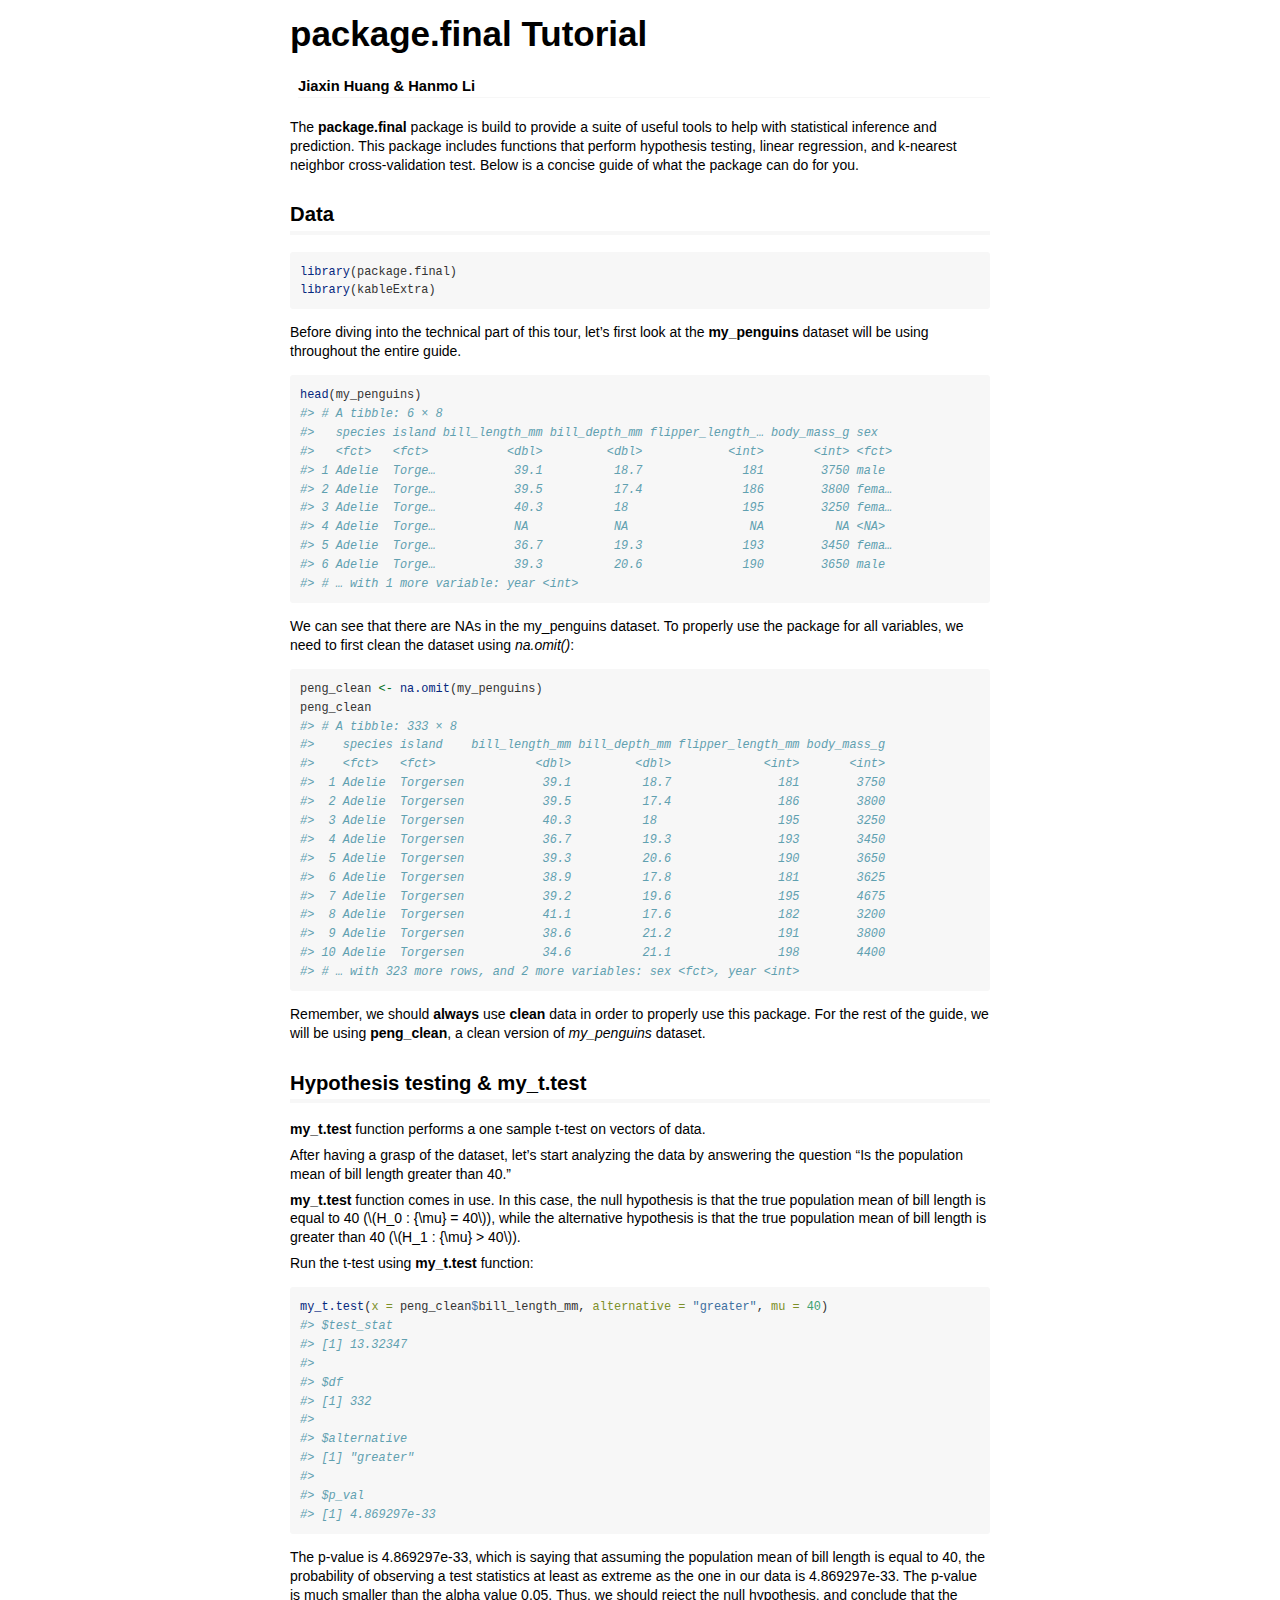
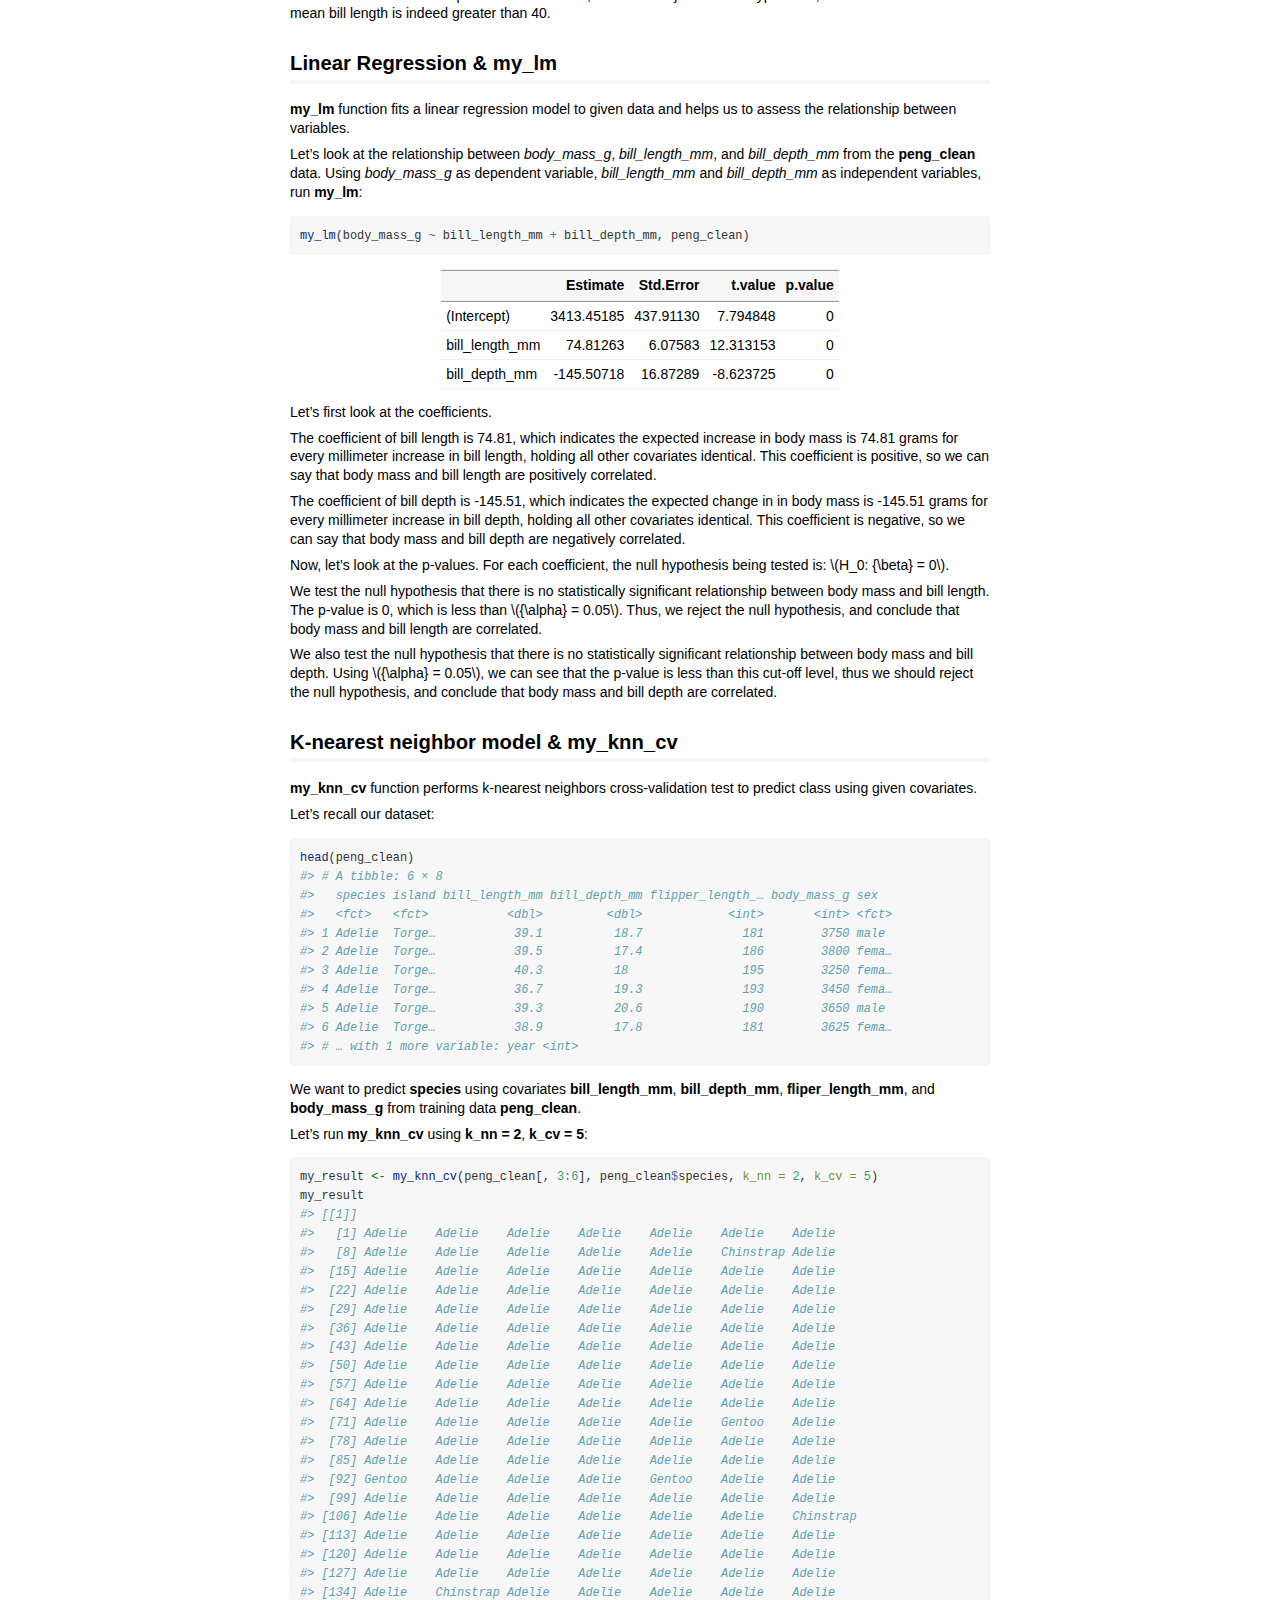
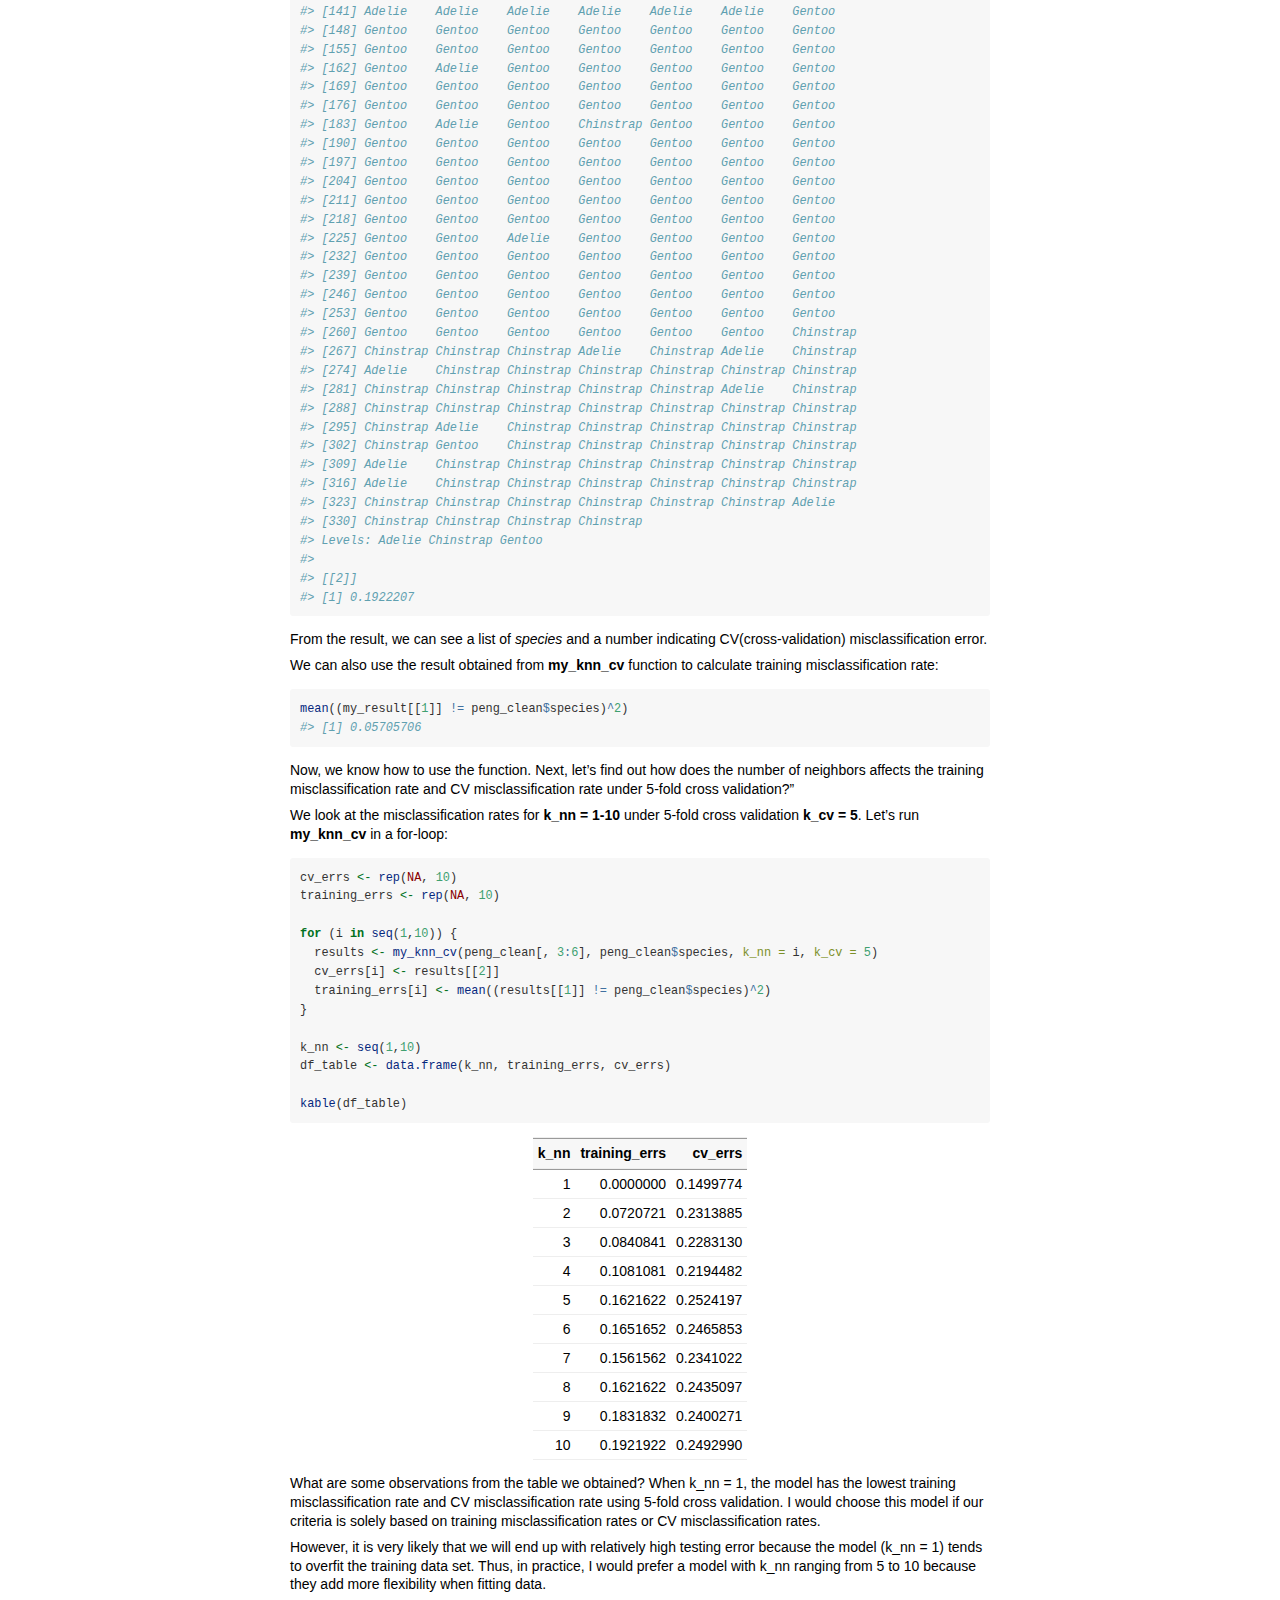
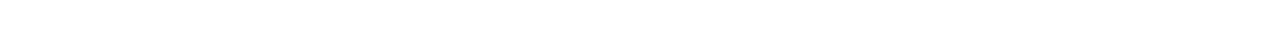
<file: vignettes/tutorial.html>
<!DOCTYPE html>

<html>

<head>

<meta charset="utf-8" />
<meta name="generator" content="pandoc" />
<meta http-equiv="X-UA-Compatible" content="IE=EDGE" />

<meta name="viewport" content="width=device-width, initial-scale=1" />

<meta name="author" content="Jiaxin Huang &amp; Hanmo Li" />


<title>package.final Tutorial</title>

<script src="[data-uri]"></script>
<script src="[data-uri]"></script>
<link href="data:text/css,%0A%2Elightable%2Dminimal%20%7B%0Aborder%2Dcollapse%3A%20separate%3B%0Aborder%2Dspacing%3A%2016px%201px%3B%0Awidth%3A%20100%25%3B%0Amargin%2Dbottom%3A%2010px%3B%0A%7D%0A%2Elightable%2Dminimal%20td%20%7B%0Amargin%2Dleft%3A%205px%3B%0Amargin%2Dright%3A%205px%3B%0A%7D%0A%2Elightable%2Dminimal%20th%20%7B%0Amargin%2Dleft%3A%205px%3B%0Amargin%2Dright%3A%205px%3B%0A%7D%0A%2Elightable%2Dminimal%20thead%20tr%3Alast%2Dchild%20th%20%7B%0Aborder%2Dbottom%3A%202px%20solid%20%2300000050%3B%0Aempty%2Dcells%3A%20hide%3B%0A%7D%0A%2Elightable%2Dminimal%20tbody%20tr%3Afirst%2Dchild%20td%20%7B%0Apadding%2Dtop%3A%200%2E5em%3B%0A%7D%0A%2Elightable%2Dminimal%2Elightable%2Dhover%20tbody%20tr%3Ahover%20%7B%0Abackground%2Dcolor%3A%20%23f5f5f5%3B%0A%7D%0A%2Elightable%2Dminimal%2Elightable%2Dstriped%20tbody%20tr%3Anth%2Dchild%28even%29%20%7B%0Abackground%2Dcolor%3A%20%23f5f5f5%3B%0A%7D%0A%2Elightable%2Dclassic%20%7B%0Aborder%2Dtop%3A%200%2E16em%20solid%20%23111111%3B%0Aborder%2Dbottom%3A%200%2E16em%20solid%20%23111111%3B%0Awidth%3A%20100%25%3B%0Amargin%2Dbottom%3A%2010px%3B%0Amargin%3A%2010px%205px%3B%0A%7D%0A%2Elightable%2Dclassic%20tfoot%20tr%20td%20%7B%0Aborder%3A%200%3B%0A%7D%0A%2Elightable%2Dclassic%20tfoot%20tr%3Afirst%2Dchild%20td%20%7B%0Aborder%2Dtop%3A%200%2E14em%20solid%20%23111111%3B%0A%7D%0A%2Elightable%2Dclassic%20caption%20%7B%0Acolor%3A%20%23222222%3B%0A%7D%0A%2Elightable%2Dclassic%20td%20%7B%0Apadding%2Dleft%3A%205px%3B%0Apadding%2Dright%3A%205px%3B%0Acolor%3A%20%23222222%3B%0A%7D%0A%2Elightable%2Dclassic%20th%20%7B%0Apadding%2Dleft%3A%205px%3B%0Apadding%2Dright%3A%205px%3B%0Afont%2Dweight%3A%20normal%3B%0Acolor%3A%20%23222222%3B%0A%7D%0A%2Elightable%2Dclassic%20thead%20tr%3Alast%2Dchild%20th%20%7B%0Aborder%2Dbottom%3A%200%2E10em%20solid%20%23111111%3B%0A%7D%0A%2Elightable%2Dclassic%2Elightable%2Dhover%20tbody%20tr%3Ahover%20%7B%0Abackground%2Dcolor%3A%20%23F9EEC1%3B%0A%7D%0A%2Elightable%2Dclassic%2Elightable%2Dstriped%20tbody%20tr%3Anth%2Dchild%28even%29%20%7B%0Abackground%2Dcolor%3A%20%23f5f5f5%3B%0A%7D%0A%2Elightable%2Dclassic%2D2%20%7B%0Aborder%2Dtop%3A%203px%20double%20%23111111%3B%0Aborder%2Dbottom%3A%203px%20double%20%23111111%3B%0Awidth%3A%20100%25%3B%0Amargin%2Dbottom%3A%2010px%3B%0A%7D%0A%2Elightable%2Dclassic%2D2%20tfoot%20tr%20td%20%7B%0Aborder%3A%200%3B%0A%7D%0A%2Elightable%2Dclassic%2D2%20tfoot%20tr%3Afirst%2Dchild%20td%20%7B%0Aborder%2Dtop%3A%203px%20double%20%23111111%3B%0A%7D%0A%2Elightable%2Dclassic%2D2%20caption%20%7B%0Acolor%3A%20%23222222%3B%0A%7D%0A%2Elightable%2Dclassic%2D2%20td%20%7B%0Apadding%2Dleft%3A%205px%3B%0Apadding%2Dright%3A%205px%3B%0Acolor%3A%20%23222222%3B%0A%7D%0A%2Elightable%2Dclassic%2D2%20th%20%7B%0Apadding%2Dleft%3A%205px%3B%0Apadding%2Dright%3A%205px%3B%0Afont%2Dweight%3A%20normal%3B%0Acolor%3A%20%23222222%3B%0A%7D%0A%2Elightable%2Dclassic%2D2%20tbody%20tr%3Alast%2Dchild%20td%20%7B%0Aborder%2Dbottom%3A%203px%20double%20%23111111%3B%0A%7D%0A%2Elightable%2Dclassic%2D2%20thead%20tr%3Alast%2Dchild%20th%20%7B%0Aborder%2Dbottom%3A%201px%20solid%20%23111111%3B%0A%7D%0A%2Elightable%2Dclassic%2D2%2Elightable%2Dhover%20tbody%20tr%3Ahover%20%7B%0Abackground%2Dcolor%3A%20%23F9EEC1%3B%0A%7D%0A%2Elightable%2Dclassic%2D2%2Elightable%2Dstriped%20tbody%20tr%3Anth%2Dchild%28even%29%20%7B%0Abackground%2Dcolor%3A%20%23f5f5f5%3B%0A%7D%0A%2Elightable%2Dmaterial%20%7B%0Amin%2Dwidth%3A%20100%25%3B%0Awhite%2Dspace%3A%20nowrap%3B%0Atable%2Dlayout%3A%20fixed%3B%0Afont%2Dfamily%3A%20Roboto%2C%20sans%2Dserif%3B%0Aborder%3A%201px%20solid%20%23EEE%3B%0Aborder%2Dcollapse%3A%20collapse%3B%0Amargin%2Dbottom%3A%2010px%3B%0A%7D%0A%2Elightable%2Dmaterial%20tfoot%20tr%20td%20%7B%0Aborder%3A%200%3B%0A%7D%0A%2Elightable%2Dmaterial%20tfoot%20tr%3Afirst%2Dchild%20td%20%7B%0Aborder%2Dtop%3A%201px%20solid%20%23EEE%3B%0A%7D%0A%2Elightable%2Dmaterial%20th%20%7B%0Aheight%3A%2056px%3B%0Apadding%2Dleft%3A%2016px%3B%0Apadding%2Dright%3A%2016px%3B%0A%7D%0A%2Elightable%2Dmaterial%20td%20%7B%0Aheight%3A%2052px%3B%0Apadding%2Dleft%3A%2016px%3B%0Apadding%2Dright%3A%2016px%3B%0Aborder%2Dtop%3A%201px%20solid%20%23eeeeee%3B%0A%7D%0A%2Elightable%2Dmaterial%2Elightable%2Dhover%20tbody%20tr%3Ahover%20%7B%0Abackground%2Dcolor%3A%20%23f5f5f5%3B%0A%7D%0A%2Elightable%2Dmaterial%2Elightable%2Dstriped%20tbody%20tr%3Anth%2Dchild%28even%29%20%7B%0Abackground%2Dcolor%3A%20%23f5f5f5%3B%0A%7D%0A%2Elightable%2Dmaterial%2Elightable%2Dstriped%20tbody%20td%20%7B%0Aborder%3A%200%3B%0A%7D%0A%2Elightable%2Dmaterial%2Elightable%2Dstriped%20thead%20tr%3Alast%2Dchild%20th%20%7B%0Aborder%2Dbottom%3A%201px%20solid%20%23ddd%3B%0A%7D%0A%2Elightable%2Dmaterial%2Ddark%20%7B%0Amin%2Dwidth%3A%20100%25%3B%0Awhite%2Dspace%3A%20nowrap%3B%0Atable%2Dlayout%3A%20fixed%3B%0Afont%2Dfamily%3A%20Roboto%2C%20sans%2Dserif%3B%0Aborder%3A%201px%20solid%20%23FFFFFF12%3B%0Aborder%2Dcollapse%3A%20collapse%3B%0Amargin%2Dbottom%3A%2010px%3B%0Abackground%2Dcolor%3A%20%23363640%3B%0A%7D%0A%2Elightable%2Dmaterial%2Ddark%20tfoot%20tr%20td%20%7B%0Aborder%3A%200%3B%0A%7D%0A%2Elightable%2Dmaterial%2Ddark%20tfoot%20tr%3Afirst%2Dchild%20td%20%7B%0Aborder%2Dtop%3A%201px%20solid%20%23FFFFFF12%3B%0A%7D%0A%2Elightable%2Dmaterial%2Ddark%20th%20%7B%0Aheight%3A%2056px%3B%0Apadding%2Dleft%3A%2016px%3B%0Apadding%2Dright%3A%2016px%3B%0Acolor%3A%20%23FFFFFF60%3B%0A%7D%0A%2Elightable%2Dmaterial%2Ddark%20td%20%7B%0Aheight%3A%2052px%3B%0Apadding%2Dleft%3A%2016px%3B%0Apadding%2Dright%3A%2016px%3B%0Acolor%3A%20%23FFFFFF%3B%0Aborder%2Dtop%3A%201px%20solid%20%23FFFFFF12%3B%0A%7D%0A%2Elightable%2Dmaterial%2Ddark%2Elightable%2Dhover%20tbody%20tr%3Ahover%20%7B%0Abackground%2Dcolor%3A%20%23FFFFFF12%3B%0A%7D%0A%2Elightable%2Dmaterial%2Ddark%2Elightable%2Dstriped%20tbody%20tr%3Anth%2Dchild%28even%29%20%7B%0Abackground%2Dcolor%3A%20%23FFFFFF12%3B%0A%7D%0A%2Elightable%2Dmaterial%2Ddark%2Elightable%2Dstriped%20tbody%20td%20%7B%0Aborder%3A%200%3B%0A%7D%0A%2Elightable%2Dmaterial%2Ddark%2Elightable%2Dstriped%20thead%20tr%3Alast%2Dchild%20th%20%7B%0Aborder%2Dbottom%3A%201px%20solid%20%23FFFFFF12%3B%0A%7D%0A%2Elightable%2Dpaper%20%7B%0Awidth%3A%20100%25%3B%0Amargin%2Dbottom%3A%2010px%3B%0Acolor%3A%20%23444%3B%0A%7D%0A%2Elightable%2Dpaper%20tfoot%20tr%20td%20%7B%0Aborder%3A%200%3B%0A%7D%0A%2Elightable%2Dpaper%20tfoot%20tr%3Afirst%2Dchild%20td%20%7B%0Aborder%2Dtop%3A%201px%20solid%20%2300000020%3B%0A%7D%0A%2Elightable%2Dpaper%20thead%20tr%3Alast%2Dchild%20th%20%7B%0Acolor%3A%20%23666%3B%0Avertical%2Dalign%3A%20bottom%3B%0Aborder%2Dbottom%3A%201px%20solid%20%2300000020%3B%0Aline%2Dheight%3A%201%2E15em%3B%0Apadding%3A%2010px%205px%3B%0A%7D%0A%2Elightable%2Dpaper%20td%20%7B%0Avertical%2Dalign%3A%20middle%3B%0Aborder%2Dbottom%3A%201px%20solid%20%2300000010%3B%0Aline%2Dheight%3A%201%2E15em%3B%0Apadding%3A%207px%205px%3B%0A%7D%0A%2Elightable%2Dpaper%2Elightable%2Dhover%20tbody%20tr%3Ahover%20%7B%0Abackground%2Dcolor%3A%20%23F9EEC1%3B%0A%7D%0A%2Elightable%2Dpaper%2Elightable%2Dstriped%20tbody%20tr%3Anth%2Dchild%28even%29%20%7B%0Abackground%2Dcolor%3A%20%2300000008%3B%0A%7D%0A%2Elightable%2Dpaper%2Elightable%2Dstriped%20tbody%20td%20%7B%0Aborder%3A%200%3B%0A%7D%0A" rel="stylesheet" />

<style type="text/css">
  code{white-space: pre-wrap;}
  span.smallcaps{font-variant: small-caps;}
  span.underline{text-decoration: underline;}
  div.column{display: inline-block; vertical-align: top; width: 50%;}
  div.hanging-indent{margin-left: 1.5em; text-indent: -1.5em;}
  ul.task-list{list-style: none;}
    </style>



<style type="text/css">
  code {
    white-space: pre;
  }
  .sourceCode {
    overflow: visible;
  }
</style>
<style type="text/css" data-origin="pandoc">
pre > code.sourceCode { white-space: pre; position: relative; }
pre > code.sourceCode > span { display: inline-block; line-height: 1.25; }
pre > code.sourceCode > span:empty { height: 1.2em; }
.sourceCode { overflow: visible; }
code.sourceCode > span { color: inherit; text-decoration: inherit; }
div.sourceCode { margin: 1em 0; }
pre.sourceCode { margin: 0; }
@media screen {
div.sourceCode { overflow: auto; }
}
@media print {
pre > code.sourceCode { white-space: pre-wrap; }
pre > code.sourceCode > span { text-indent: -5em; padding-left: 5em; }
}
pre.numberSource code
  { counter-reset: source-line 0; }
pre.numberSource code > span
  { position: relative; left: -4em; counter-increment: source-line; }
pre.numberSource code > span > a:first-child::before
  { content: counter(source-line);
    position: relative; left: -1em; text-align: right; vertical-align: baseline;
    border: none; display: inline-block;
    -webkit-touch-callout: none; -webkit-user-select: none;
    -khtml-user-select: none; -moz-user-select: none;
    -ms-user-select: none; user-select: none;
    padding: 0 4px; width: 4em;
    color: #aaaaaa;
  }
pre.numberSource { margin-left: 3em; border-left: 1px solid #aaaaaa;  padding-left: 4px; }
div.sourceCode
  {   }
@media screen {
pre > code.sourceCode > span > a:first-child::before { text-decoration: underline; }
}
code span.al { color: #ff0000; font-weight: bold; } /* Alert */
code span.an { color: #60a0b0; font-weight: bold; font-style: italic; } /* Annotation */
code span.at { color: #7d9029; } /* Attribute */
code span.bn { color: #40a070; } /* BaseN */
code span.bu { } /* BuiltIn */
code span.cf { color: #007020; font-weight: bold; } /* ControlFlow */
code span.ch { color: #4070a0; } /* Char */
code span.cn { color: #880000; } /* Constant */
code span.co { color: #60a0b0; font-style: italic; } /* Comment */
code span.cv { color: #60a0b0; font-weight: bold; font-style: italic; } /* CommentVar */
code span.do { color: #ba2121; font-style: italic; } /* Documentation */
code span.dt { color: #902000; } /* DataType */
code span.dv { color: #40a070; } /* DecVal */
code span.er { color: #ff0000; font-weight: bold; } /* Error */
code span.ex { } /* Extension */
code span.fl { color: #40a070; } /* Float */
code span.fu { color: #06287e; } /* Function */
code span.im { } /* Import */
code span.in { color: #60a0b0; font-weight: bold; font-style: italic; } /* Information */
code span.kw { color: #007020; font-weight: bold; } /* Keyword */
code span.op { color: #666666; } /* Operator */
code span.ot { color: #007020; } /* Other */
code span.pp { color: #bc7a00; } /* Preprocessor */
code span.sc { color: #4070a0; } /* SpecialChar */
code span.ss { color: #bb6688; } /* SpecialString */
code span.st { color: #4070a0; } /* String */
code span.va { color: #19177c; } /* Variable */
code span.vs { color: #4070a0; } /* VerbatimString */
code span.wa { color: #60a0b0; font-weight: bold; font-style: italic; } /* Warning */

</style>
<script>
// apply pandoc div.sourceCode style to pre.sourceCode instead
(function() {
  var sheets = document.styleSheets;
  for (var i = 0; i < sheets.length; i++) {
    if (sheets[i].ownerNode.dataset["origin"] !== "pandoc") continue;
    try { var rules = sheets[i].cssRules; } catch (e) { continue; }
    for (var j = 0; j < rules.length; j++) {
      var rule = rules[j];
      // check if there is a div.sourceCode rule
      if (rule.type !== rule.STYLE_RULE || rule.selectorText !== "div.sourceCode") continue;
      var style = rule.style.cssText;
      // check if color or background-color is set
      if (rule.style.color === '' && rule.style.backgroundColor === '') continue;
      // replace div.sourceCode by a pre.sourceCode rule
      sheets[i].deleteRule(j);
      sheets[i].insertRule('pre.sourceCode{' + style + '}', j);
    }
  }
})();
</script>




<link rel="stylesheet" href="data:text/css,body%20%7B%0Abackground%2Dcolor%3A%20%23fff%3B%0Amargin%3A%201em%20auto%3B%0Amax%2Dwidth%3A%20700px%3B%0Aoverflow%3A%20visible%3B%0Apadding%2Dleft%3A%202em%3B%0Apadding%2Dright%3A%202em%3B%0Afont%2Dfamily%3A%20%22Open%20Sans%22%2C%20%22Helvetica%20Neue%22%2C%20Helvetica%2C%20Arial%2C%20sans%2Dserif%3B%0Afont%2Dsize%3A%2014px%3B%0Aline%2Dheight%3A%201%2E35%3B%0A%7D%0A%23TOC%20%7B%0Aclear%3A%20both%3B%0Amargin%3A%200%200%2010px%2010px%3B%0Apadding%3A%204px%3B%0Awidth%3A%20400px%3B%0Aborder%3A%201px%20solid%20%23CCCCCC%3B%0Aborder%2Dradius%3A%205px%3B%0Abackground%2Dcolor%3A%20%23f6f6f6%3B%0Afont%2Dsize%3A%2013px%3B%0Aline%2Dheight%3A%201%2E3%3B%0A%7D%0A%23TOC%20%2Etoctitle%20%7B%0Afont%2Dweight%3A%20bold%3B%0Afont%2Dsize%3A%2015px%3B%0Amargin%2Dleft%3A%205px%3B%0A%7D%0A%23TOC%20ul%20%7B%0Apadding%2Dleft%3A%2040px%3B%0Amargin%2Dleft%3A%20%2D1%2E5em%3B%0Amargin%2Dtop%3A%205px%3B%0Amargin%2Dbottom%3A%205px%3B%0A%7D%0A%23TOC%20ul%20ul%20%7B%0Amargin%2Dleft%3A%20%2D2em%3B%0A%7D%0A%23TOC%20li%20%7B%0Aline%2Dheight%3A%2016px%3B%0A%7D%0Atable%20%7B%0Amargin%3A%201em%20auto%3B%0Aborder%2Dwidth%3A%201px%3B%0Aborder%2Dcolor%3A%20%23DDDDDD%3B%0Aborder%2Dstyle%3A%20outset%3B%0Aborder%2Dcollapse%3A%20collapse%3B%0A%7D%0Atable%20th%20%7B%0Aborder%2Dwidth%3A%202px%3B%0Apadding%3A%205px%3B%0Aborder%2Dstyle%3A%20inset%3B%0A%7D%0Atable%20td%20%7B%0Aborder%2Dwidth%3A%201px%3B%0Aborder%2Dstyle%3A%20inset%3B%0Aline%2Dheight%3A%2018px%3B%0Apadding%3A%205px%205px%3B%0A%7D%0Atable%2C%20table%20th%2C%20table%20td%20%7B%0Aborder%2Dleft%2Dstyle%3A%20none%3B%0Aborder%2Dright%2Dstyle%3A%20none%3B%0A%7D%0Atable%20thead%2C%20table%20tr%2Eeven%20%7B%0Abackground%2Dcolor%3A%20%23f7f7f7%3B%0A%7D%0Ap%20%7B%0Amargin%3A%200%2E5em%200%3B%0A%7D%0Ablockquote%20%7B%0Abackground%2Dcolor%3A%20%23f6f6f6%3B%0Apadding%3A%200%2E25em%200%2E75em%3B%0A%7D%0Ahr%20%7B%0Aborder%2Dstyle%3A%20solid%3B%0Aborder%3A%20none%3B%0Aborder%2Dtop%3A%201px%20solid%20%23777%3B%0Amargin%3A%2028px%200%3B%0A%7D%0Adl%20%7B%0Amargin%2Dleft%3A%200%3B%0A%7D%0Adl%20dd%20%7B%0Amargin%2Dbottom%3A%2013px%3B%0Amargin%2Dleft%3A%2013px%3B%0A%7D%0Adl%20dt%20%7B%0Afont%2Dweight%3A%20bold%3B%0A%7D%0Aul%20%7B%0Amargin%2Dtop%3A%200%3B%0A%7D%0Aul%20li%20%7B%0Alist%2Dstyle%3A%20circle%20outside%3B%0A%7D%0Aul%20ul%20%7B%0Amargin%2Dbottom%3A%200%3B%0A%7D%0Apre%2C%20code%20%7B%0Abackground%2Dcolor%3A%20%23f7f7f7%3B%0Aborder%2Dradius%3A%203px%3B%0Acolor%3A%20%23333%3B%0Awhite%2Dspace%3A%20pre%2Dwrap%3B%20%0A%7D%0Apre%20%7B%0Aborder%2Dradius%3A%203px%3B%0Amargin%3A%205px%200px%2010px%200px%3B%0Apadding%3A%2010px%3B%0A%7D%0Apre%3Anot%28%5Bclass%5D%29%20%7B%0Abackground%2Dcolor%3A%20%23f7f7f7%3B%0A%7D%0Acode%20%7B%0Afont%2Dfamily%3A%20Consolas%2C%20Monaco%2C%20%27Courier%20New%27%2C%20monospace%3B%0Afont%2Dsize%3A%2085%25%3B%0A%7D%0Ap%20%3E%20code%2C%20li%20%3E%20code%20%7B%0Apadding%3A%202px%200px%3B%0A%7D%0Adiv%2Efigure%20%7B%0Atext%2Dalign%3A%20center%3B%0A%7D%0Aimg%20%7B%0Abackground%2Dcolor%3A%20%23FFFFFF%3B%0Apadding%3A%202px%3B%0Aborder%3A%201px%20solid%20%23DDDDDD%3B%0Aborder%2Dradius%3A%203px%3B%0Aborder%3A%201px%20solid%20%23CCCCCC%3B%0Amargin%3A%200%205px%3B%0A%7D%0Ah1%20%7B%0Amargin%2Dtop%3A%200%3B%0Afont%2Dsize%3A%2035px%3B%0Aline%2Dheight%3A%2040px%3B%0A%7D%0Ah2%20%7B%0Aborder%2Dbottom%3A%204px%20solid%20%23f7f7f7%3B%0Apadding%2Dtop%3A%2010px%3B%0Apadding%2Dbottom%3A%202px%3B%0Afont%2Dsize%3A%20145%25%3B%0A%7D%0Ah3%20%7B%0Aborder%2Dbottom%3A%202px%20solid%20%23f7f7f7%3B%0Apadding%2Dtop%3A%2010px%3B%0Afont%2Dsize%3A%20120%25%3B%0A%7D%0Ah4%20%7B%0Aborder%2Dbottom%3A%201px%20solid%20%23f7f7f7%3B%0Amargin%2Dleft%3A%208px%3B%0Afont%2Dsize%3A%20105%25%3B%0A%7D%0Ah5%2C%20h6%20%7B%0Aborder%2Dbottom%3A%201px%20solid%20%23ccc%3B%0Afont%2Dsize%3A%20105%25%3B%0A%7D%0Aa%20%7B%0Acolor%3A%20%230033dd%3B%0Atext%2Ddecoration%3A%20none%3B%0A%7D%0Aa%3Ahover%20%7B%0Acolor%3A%20%236666ff%3B%20%7D%0Aa%3Avisited%20%7B%0Acolor%3A%20%23800080%3B%20%7D%0Aa%3Avisited%3Ahover%20%7B%0Acolor%3A%20%23BB00BB%3B%20%7D%0Aa%5Bhref%5E%3D%22http%3A%22%5D%20%7B%0Atext%2Ddecoration%3A%20underline%3B%20%7D%0Aa%5Bhref%5E%3D%22https%3A%22%5D%20%7B%0Atext%2Ddecoration%3A%20underline%3B%20%7D%0A%0Acode%20%3E%20span%2Ekw%20%7B%20color%3A%20%23555%3B%20font%2Dweight%3A%20bold%3B%20%7D%20%0Acode%20%3E%20span%2Edt%20%7B%20color%3A%20%23902000%3B%20%7D%20%0Acode%20%3E%20span%2Edv%20%7B%20color%3A%20%2340a070%3B%20%7D%20%0Acode%20%3E%20span%2Ebn%20%7B%20color%3A%20%23d14%3B%20%7D%20%0Acode%20%3E%20span%2Efl%20%7B%20color%3A%20%23d14%3B%20%7D%20%0Acode%20%3E%20span%2Ech%20%7B%20color%3A%20%23d14%3B%20%7D%20%0Acode%20%3E%20span%2Est%20%7B%20color%3A%20%23d14%3B%20%7D%20%0Acode%20%3E%20span%2Eco%20%7B%20color%3A%20%23888888%3B%20font%2Dstyle%3A%20italic%3B%20%7D%20%0Acode%20%3E%20span%2Eot%20%7B%20color%3A%20%23007020%3B%20%7D%20%0Acode%20%3E%20span%2Eal%20%7B%20color%3A%20%23ff0000%3B%20font%2Dweight%3A%20bold%3B%20%7D%20%0Acode%20%3E%20span%2Efu%20%7B%20color%3A%20%23900%3B%20font%2Dweight%3A%20bold%3B%20%7D%20%0Acode%20%3E%20span%2Eer%20%7B%20color%3A%20%23a61717%3B%20background%2Dcolor%3A%20%23e3d2d2%3B%20%7D%20%0A" type="text/css" />




</head>

<body>




<h1 class="title toc-ignore">package.final Tutorial</h1>
<h4 class="author">Jiaxin Huang &amp; Hanmo Li</h4>



<p>The <strong>package.final</strong> package is build to provide a suite of useful tools to help with statistical inference and prediction. This package includes functions that perform hypothesis testing, linear regression, and k-nearest neighbor cross-validation test. Below is a concise guide of what the package can do for you.</p>
<div id="data" class="section level2">
<h2>Data</h2>
<div class="sourceCode" id="cb1"><pre class="sourceCode r"><code class="sourceCode r"><span id="cb1-1"><a href="#cb1-1" aria-hidden="true" tabindex="-1"></a><span class="fu">library</span>(package.final)</span>
<span id="cb1-2"><a href="#cb1-2" aria-hidden="true" tabindex="-1"></a><span class="fu">library</span>(kableExtra)</span></code></pre></div>
<p>Before diving into the technical part of this tour, let’s first look at the <strong>my_penguins</strong> dataset will be using throughout the entire guide.</p>
<div class="sourceCode" id="cb2"><pre class="sourceCode r"><code class="sourceCode r"><span id="cb2-1"><a href="#cb2-1" aria-hidden="true" tabindex="-1"></a><span class="fu">head</span>(my_penguins)</span>
<span id="cb2-2"><a href="#cb2-2" aria-hidden="true" tabindex="-1"></a><span class="co">#&gt; # A tibble: 6 × 8</span></span>
<span id="cb2-3"><a href="#cb2-3" aria-hidden="true" tabindex="-1"></a><span class="co">#&gt;   species island bill_length_mm bill_depth_mm flipper_length_… body_mass_g sex  </span></span>
<span id="cb2-4"><a href="#cb2-4" aria-hidden="true" tabindex="-1"></a><span class="co">#&gt;   &lt;fct&gt;   &lt;fct&gt;           &lt;dbl&gt;         &lt;dbl&gt;            &lt;int&gt;       &lt;int&gt; &lt;fct&gt;</span></span>
<span id="cb2-5"><a href="#cb2-5" aria-hidden="true" tabindex="-1"></a><span class="co">#&gt; 1 Adelie  Torge…           39.1          18.7              181        3750 male </span></span>
<span id="cb2-6"><a href="#cb2-6" aria-hidden="true" tabindex="-1"></a><span class="co">#&gt; 2 Adelie  Torge…           39.5          17.4              186        3800 fema…</span></span>
<span id="cb2-7"><a href="#cb2-7" aria-hidden="true" tabindex="-1"></a><span class="co">#&gt; 3 Adelie  Torge…           40.3          18                195        3250 fema…</span></span>
<span id="cb2-8"><a href="#cb2-8" aria-hidden="true" tabindex="-1"></a><span class="co">#&gt; 4 Adelie  Torge…           NA            NA                 NA          NA &lt;NA&gt; </span></span>
<span id="cb2-9"><a href="#cb2-9" aria-hidden="true" tabindex="-1"></a><span class="co">#&gt; 5 Adelie  Torge…           36.7          19.3              193        3450 fema…</span></span>
<span id="cb2-10"><a href="#cb2-10" aria-hidden="true" tabindex="-1"></a><span class="co">#&gt; 6 Adelie  Torge…           39.3          20.6              190        3650 male </span></span>
<span id="cb2-11"><a href="#cb2-11" aria-hidden="true" tabindex="-1"></a><span class="co">#&gt; # … with 1 more variable: year &lt;int&gt;</span></span></code></pre></div>
<p>We can see that there are NAs in the my_penguins dataset. To properly use the package for all variables, we need to first clean the dataset using <em>na.omit()</em>:</p>
<div class="sourceCode" id="cb3"><pre class="sourceCode r"><code class="sourceCode r"><span id="cb3-1"><a href="#cb3-1" aria-hidden="true" tabindex="-1"></a>peng_clean <span class="ot">&lt;-</span> <span class="fu">na.omit</span>(my_penguins)</span>
<span id="cb3-2"><a href="#cb3-2" aria-hidden="true" tabindex="-1"></a>peng_clean</span>
<span id="cb3-3"><a href="#cb3-3" aria-hidden="true" tabindex="-1"></a><span class="co">#&gt; # A tibble: 333 × 8</span></span>
<span id="cb3-4"><a href="#cb3-4" aria-hidden="true" tabindex="-1"></a><span class="co">#&gt;    species island    bill_length_mm bill_depth_mm flipper_length_mm body_mass_g</span></span>
<span id="cb3-5"><a href="#cb3-5" aria-hidden="true" tabindex="-1"></a><span class="co">#&gt;    &lt;fct&gt;   &lt;fct&gt;              &lt;dbl&gt;         &lt;dbl&gt;             &lt;int&gt;       &lt;int&gt;</span></span>
<span id="cb3-6"><a href="#cb3-6" aria-hidden="true" tabindex="-1"></a><span class="co">#&gt;  1 Adelie  Torgersen           39.1          18.7               181        3750</span></span>
<span id="cb3-7"><a href="#cb3-7" aria-hidden="true" tabindex="-1"></a><span class="co">#&gt;  2 Adelie  Torgersen           39.5          17.4               186        3800</span></span>
<span id="cb3-8"><a href="#cb3-8" aria-hidden="true" tabindex="-1"></a><span class="co">#&gt;  3 Adelie  Torgersen           40.3          18                 195        3250</span></span>
<span id="cb3-9"><a href="#cb3-9" aria-hidden="true" tabindex="-1"></a><span class="co">#&gt;  4 Adelie  Torgersen           36.7          19.3               193        3450</span></span>
<span id="cb3-10"><a href="#cb3-10" aria-hidden="true" tabindex="-1"></a><span class="co">#&gt;  5 Adelie  Torgersen           39.3          20.6               190        3650</span></span>
<span id="cb3-11"><a href="#cb3-11" aria-hidden="true" tabindex="-1"></a><span class="co">#&gt;  6 Adelie  Torgersen           38.9          17.8               181        3625</span></span>
<span id="cb3-12"><a href="#cb3-12" aria-hidden="true" tabindex="-1"></a><span class="co">#&gt;  7 Adelie  Torgersen           39.2          19.6               195        4675</span></span>
<span id="cb3-13"><a href="#cb3-13" aria-hidden="true" tabindex="-1"></a><span class="co">#&gt;  8 Adelie  Torgersen           41.1          17.6               182        3200</span></span>
<span id="cb3-14"><a href="#cb3-14" aria-hidden="true" tabindex="-1"></a><span class="co">#&gt;  9 Adelie  Torgersen           38.6          21.2               191        3800</span></span>
<span id="cb3-15"><a href="#cb3-15" aria-hidden="true" tabindex="-1"></a><span class="co">#&gt; 10 Adelie  Torgersen           34.6          21.1               198        4400</span></span>
<span id="cb3-16"><a href="#cb3-16" aria-hidden="true" tabindex="-1"></a><span class="co">#&gt; # … with 323 more rows, and 2 more variables: sex &lt;fct&gt;, year &lt;int&gt;</span></span></code></pre></div>
<p>Remember, we should <strong>always</strong> use <strong>clean</strong> data in order to properly use this package. For the rest of the guide, we will be using <strong>peng_clean</strong>, a clean version of <em>my_penguins</em> dataset.</p>
</div>
<div id="hypothesis-testing-my_t.test" class="section level2">
<h2>Hypothesis testing &amp; my_t.test</h2>
<p><strong>my_t.test</strong> function performs a one sample t-test on vectors of data.</p>
<p>After having a grasp of the dataset, let’s start analyzing the data by answering the question “Is the population mean of bill length greater than 40.”</p>
<p><strong>my_t.test</strong> function comes in use. In this case, the null hypothesis is that the true population mean of bill length is equal to 40 (<span class="math inline">\(H_0 : {\mu} = 40\)</span>), while the alternative hypothesis is that the true population mean of bill length is greater than 40 (<span class="math inline">\(H_1 : {\mu} &gt; 40\)</span>).</p>
<p>Run the t-test using <strong>my_t.test</strong> function:</p>
<div class="sourceCode" id="cb4"><pre class="sourceCode r"><code class="sourceCode r"><span id="cb4-1"><a href="#cb4-1" aria-hidden="true" tabindex="-1"></a><span class="fu">my_t.test</span>(<span class="at">x =</span> peng_clean<span class="sc">$</span>bill_length_mm, <span class="at">alternative =</span> <span class="st">&quot;greater&quot;</span>, <span class="at">mu =</span> <span class="dv">40</span>)</span>
<span id="cb4-2"><a href="#cb4-2" aria-hidden="true" tabindex="-1"></a><span class="co">#&gt; $test_stat</span></span>
<span id="cb4-3"><a href="#cb4-3" aria-hidden="true" tabindex="-1"></a><span class="co">#&gt; [1] 13.32347</span></span>
<span id="cb4-4"><a href="#cb4-4" aria-hidden="true" tabindex="-1"></a><span class="co">#&gt; </span></span>
<span id="cb4-5"><a href="#cb4-5" aria-hidden="true" tabindex="-1"></a><span class="co">#&gt; $df</span></span>
<span id="cb4-6"><a href="#cb4-6" aria-hidden="true" tabindex="-1"></a><span class="co">#&gt; [1] 332</span></span>
<span id="cb4-7"><a href="#cb4-7" aria-hidden="true" tabindex="-1"></a><span class="co">#&gt; </span></span>
<span id="cb4-8"><a href="#cb4-8" aria-hidden="true" tabindex="-1"></a><span class="co">#&gt; $alternative</span></span>
<span id="cb4-9"><a href="#cb4-9" aria-hidden="true" tabindex="-1"></a><span class="co">#&gt; [1] &quot;greater&quot;</span></span>
<span id="cb4-10"><a href="#cb4-10" aria-hidden="true" tabindex="-1"></a><span class="co">#&gt; </span></span>
<span id="cb4-11"><a href="#cb4-11" aria-hidden="true" tabindex="-1"></a><span class="co">#&gt; $p_val</span></span>
<span id="cb4-12"><a href="#cb4-12" aria-hidden="true" tabindex="-1"></a><span class="co">#&gt; [1] 4.869297e-33</span></span></code></pre></div>
<p>The p-value is 4.869297e-33, which is saying that assuming the population mean of bill length is equal to 40, the probability of observing a test statistics at least as extreme as the one in our data is 4.869297e-33. The p-value is much smaller than the alpha value 0.05. Thus, we should reject the null hypothesis, and conclude that the mean bill length is indeed greater than 40.</p>
</div>
<div id="linear-regression-my_lm" class="section level2">
<h2>Linear Regression &amp; my_lm</h2>
<p><strong>my_lm</strong> function fits a linear regression model to given data and helps us to assess the relationship between variables.</p>
<p>Let’s look at the relationship between <em>body_mass_g</em>, <em>bill_length_mm</em>, and <em>bill_depth_mm</em> from the <strong>peng_clean</strong> data. Using <em>body_mass_g</em> as dependent variable, <em>bill_length_mm</em> and <em>bill_depth_mm</em> as independent variables, run <strong>my_lm</strong>:</p>
<div class="sourceCode" id="cb5"><pre class="sourceCode r"><code class="sourceCode r"><span id="cb5-1"><a href="#cb5-1" aria-hidden="true" tabindex="-1"></a><span class="fu">my_lm</span>(body_mass_g <span class="sc">~</span> bill_length_mm <span class="sc">+</span> bill_depth_mm, peng_clean)</span></code></pre></div>
<table class="table" style="margin-left: auto; margin-right: auto;">
<thead>
<tr>
<th style="text-align:left;">
</th>
<th style="text-align:right;">
Estimate
</th>
<th style="text-align:right;">
Std.Error
</th>
<th style="text-align:right;">
t.value
</th>
<th style="text-align:right;">
p.value
</th>
</tr>
</thead>
<tbody>
<tr>
<td style="text-align:left;">
(Intercept)
</td>
<td style="text-align:right;">
3413.45185
</td>
<td style="text-align:right;">
437.91130
</td>
<td style="text-align:right;">
7.794848
</td>
<td style="text-align:right;">
0
</td>
</tr>
<tr>
<td style="text-align:left;">
bill_length_mm
</td>
<td style="text-align:right;">
74.81263
</td>
<td style="text-align:right;">
6.07583
</td>
<td style="text-align:right;">
12.313153
</td>
<td style="text-align:right;">
0
</td>
</tr>
<tr>
<td style="text-align:left;">
bill_depth_mm
</td>
<td style="text-align:right;">
-145.50718
</td>
<td style="text-align:right;">
16.87289
</td>
<td style="text-align:right;">
-8.623725
</td>
<td style="text-align:right;">
0
</td>
</tr>
</tbody>
</table>
<p>Let’s first look at the coefficients.</p>
<p>The coefficient of bill length is 74.81, which indicates the expected increase in body mass is 74.81 grams for every millimeter increase in bill length, holding all other covariates identical. This coefficient is positive, so we can say that body mass and bill length are positively correlated.</p>
<p>The coefficient of bill depth is -145.51, which indicates the expected change in in body mass is -145.51 grams for every millimeter increase in bill depth, holding all other covariates identical. This coefficient is negative, so we can say that body mass and bill depth are negatively correlated.</p>
<p>Now, let’s look at the p-values. For each coefficient, the null hypothesis being tested is: <span class="math inline">\(H_0: {\beta} = 0\)</span>.</p>
<p>We test the null hypothesis that there is no statistically significant relationship between body mass and bill length. The p-value is 0, which is less than <span class="math inline">\({\alpha} = 0.05\)</span>. Thus, we reject the null hypothesis, and conclude that body mass and bill length are correlated.</p>
<p>We also test the null hypothesis that there is no statistically significant relationship between body mass and bill depth. Using <span class="math inline">\({\alpha} = 0.05\)</span>, we can see that the p-value is less than this cut-off level, thus we should reject the null hypothesis, and conclude that body mass and bill depth are correlated.</p>
</div>
<div id="k-nearest-neighbor-model-my_knn_cv" class="section level2">
<h2>K-nearest neighbor model &amp; my_knn_cv</h2>
<p><strong>my_knn_cv</strong> function performs k-nearest neighbors cross-validation test to predict class using given covariates.</p>
<p>Let’s recall our dataset:</p>
<div class="sourceCode" id="cb6"><pre class="sourceCode r"><code class="sourceCode r"><span id="cb6-1"><a href="#cb6-1" aria-hidden="true" tabindex="-1"></a><span class="fu">head</span>(peng_clean)</span>
<span id="cb6-2"><a href="#cb6-2" aria-hidden="true" tabindex="-1"></a><span class="co">#&gt; # A tibble: 6 × 8</span></span>
<span id="cb6-3"><a href="#cb6-3" aria-hidden="true" tabindex="-1"></a><span class="co">#&gt;   species island bill_length_mm bill_depth_mm flipper_length_… body_mass_g sex  </span></span>
<span id="cb6-4"><a href="#cb6-4" aria-hidden="true" tabindex="-1"></a><span class="co">#&gt;   &lt;fct&gt;   &lt;fct&gt;           &lt;dbl&gt;         &lt;dbl&gt;            &lt;int&gt;       &lt;int&gt; &lt;fct&gt;</span></span>
<span id="cb6-5"><a href="#cb6-5" aria-hidden="true" tabindex="-1"></a><span class="co">#&gt; 1 Adelie  Torge…           39.1          18.7              181        3750 male </span></span>
<span id="cb6-6"><a href="#cb6-6" aria-hidden="true" tabindex="-1"></a><span class="co">#&gt; 2 Adelie  Torge…           39.5          17.4              186        3800 fema…</span></span>
<span id="cb6-7"><a href="#cb6-7" aria-hidden="true" tabindex="-1"></a><span class="co">#&gt; 3 Adelie  Torge…           40.3          18                195        3250 fema…</span></span>
<span id="cb6-8"><a href="#cb6-8" aria-hidden="true" tabindex="-1"></a><span class="co">#&gt; 4 Adelie  Torge…           36.7          19.3              193        3450 fema…</span></span>
<span id="cb6-9"><a href="#cb6-9" aria-hidden="true" tabindex="-1"></a><span class="co">#&gt; 5 Adelie  Torge…           39.3          20.6              190        3650 male </span></span>
<span id="cb6-10"><a href="#cb6-10" aria-hidden="true" tabindex="-1"></a><span class="co">#&gt; 6 Adelie  Torge…           38.9          17.8              181        3625 fema…</span></span>
<span id="cb6-11"><a href="#cb6-11" aria-hidden="true" tabindex="-1"></a><span class="co">#&gt; # … with 1 more variable: year &lt;int&gt;</span></span></code></pre></div>
<p>We want to predict <strong>species</strong> using covariates <strong>bill_length_mm</strong>, <strong>bill_depth_mm</strong>, <strong>fliper_length_mm</strong>, and <strong>body_mass_g</strong> from training data <strong>peng_clean</strong>.</p>
<p>Let’s run <strong>my_knn_cv</strong> using <strong>k_nn = 2</strong>, <strong>k_cv = 5</strong>:</p>
<div class="sourceCode" id="cb7"><pre class="sourceCode r"><code class="sourceCode r"><span id="cb7-1"><a href="#cb7-1" aria-hidden="true" tabindex="-1"></a>my_result <span class="ot">&lt;-</span> <span class="fu">my_knn_cv</span>(peng_clean[, <span class="dv">3</span><span class="sc">:</span><span class="dv">6</span>], peng_clean<span class="sc">$</span>species, <span class="at">k_nn =</span> <span class="dv">2</span>, <span class="at">k_cv =</span> <span class="dv">5</span>)</span>
<span id="cb7-2"><a href="#cb7-2" aria-hidden="true" tabindex="-1"></a>my_result</span>
<span id="cb7-3"><a href="#cb7-3" aria-hidden="true" tabindex="-1"></a><span class="co">#&gt; [[1]]</span></span>
<span id="cb7-4"><a href="#cb7-4" aria-hidden="true" tabindex="-1"></a><span class="co">#&gt;   [1] Adelie    Adelie    Adelie    Adelie    Adelie    Adelie    Adelie   </span></span>
<span id="cb7-5"><a href="#cb7-5" aria-hidden="true" tabindex="-1"></a><span class="co">#&gt;   [8] Adelie    Adelie    Adelie    Adelie    Adelie    Chinstrap Adelie   </span></span>
<span id="cb7-6"><a href="#cb7-6" aria-hidden="true" tabindex="-1"></a><span class="co">#&gt;  [15] Adelie    Adelie    Adelie    Adelie    Adelie    Adelie    Adelie   </span></span>
<span id="cb7-7"><a href="#cb7-7" aria-hidden="true" tabindex="-1"></a><span class="co">#&gt;  [22] Adelie    Adelie    Adelie    Adelie    Adelie    Adelie    Adelie   </span></span>
<span id="cb7-8"><a href="#cb7-8" aria-hidden="true" tabindex="-1"></a><span class="co">#&gt;  [29] Adelie    Adelie    Adelie    Adelie    Adelie    Adelie    Adelie   </span></span>
<span id="cb7-9"><a href="#cb7-9" aria-hidden="true" tabindex="-1"></a><span class="co">#&gt;  [36] Adelie    Adelie    Adelie    Adelie    Adelie    Adelie    Adelie   </span></span>
<span id="cb7-10"><a href="#cb7-10" aria-hidden="true" tabindex="-1"></a><span class="co">#&gt;  [43] Adelie    Adelie    Adelie    Adelie    Adelie    Adelie    Adelie   </span></span>
<span id="cb7-11"><a href="#cb7-11" aria-hidden="true" tabindex="-1"></a><span class="co">#&gt;  [50] Adelie    Adelie    Adelie    Adelie    Adelie    Adelie    Adelie   </span></span>
<span id="cb7-12"><a href="#cb7-12" aria-hidden="true" tabindex="-1"></a><span class="co">#&gt;  [57] Adelie    Adelie    Adelie    Adelie    Adelie    Adelie    Adelie   </span></span>
<span id="cb7-13"><a href="#cb7-13" aria-hidden="true" tabindex="-1"></a><span class="co">#&gt;  [64] Adelie    Adelie    Adelie    Adelie    Adelie    Adelie    Adelie   </span></span>
<span id="cb7-14"><a href="#cb7-14" aria-hidden="true" tabindex="-1"></a><span class="co">#&gt;  [71] Adelie    Adelie    Adelie    Adelie    Adelie    Gentoo    Adelie   </span></span>
<span id="cb7-15"><a href="#cb7-15" aria-hidden="true" tabindex="-1"></a><span class="co">#&gt;  [78] Adelie    Adelie    Adelie    Adelie    Adelie    Adelie    Adelie   </span></span>
<span id="cb7-16"><a href="#cb7-16" aria-hidden="true" tabindex="-1"></a><span class="co">#&gt;  [85] Adelie    Adelie    Adelie    Adelie    Adelie    Adelie    Adelie   </span></span>
<span id="cb7-17"><a href="#cb7-17" aria-hidden="true" tabindex="-1"></a><span class="co">#&gt;  [92] Gentoo    Adelie    Adelie    Adelie    Gentoo    Adelie    Adelie   </span></span>
<span id="cb7-18"><a href="#cb7-18" aria-hidden="true" tabindex="-1"></a><span class="co">#&gt;  [99] Adelie    Adelie    Adelie    Adelie    Adelie    Adelie    Adelie   </span></span>
<span id="cb7-19"><a href="#cb7-19" aria-hidden="true" tabindex="-1"></a><span class="co">#&gt; [106] Adelie    Adelie    Adelie    Adelie    Adelie    Adelie    Chinstrap</span></span>
<span id="cb7-20"><a href="#cb7-20" aria-hidden="true" tabindex="-1"></a><span class="co">#&gt; [113] Adelie    Adelie    Adelie    Adelie    Adelie    Adelie    Adelie   </span></span>
<span id="cb7-21"><a href="#cb7-21" aria-hidden="true" tabindex="-1"></a><span class="co">#&gt; [120] Adelie    Adelie    Adelie    Adelie    Adelie    Adelie    Adelie   </span></span>
<span id="cb7-22"><a href="#cb7-22" aria-hidden="true" tabindex="-1"></a><span class="co">#&gt; [127] Adelie    Adelie    Adelie    Adelie    Adelie    Adelie    Adelie   </span></span>
<span id="cb7-23"><a href="#cb7-23" aria-hidden="true" tabindex="-1"></a><span class="co">#&gt; [134] Adelie    Chinstrap Adelie    Adelie    Adelie    Adelie    Adelie   </span></span>
<span id="cb7-24"><a href="#cb7-24" aria-hidden="true" tabindex="-1"></a><span class="co">#&gt; [141] Adelie    Adelie    Adelie    Adelie    Adelie    Adelie    Gentoo   </span></span>
<span id="cb7-25"><a href="#cb7-25" aria-hidden="true" tabindex="-1"></a><span class="co">#&gt; [148] Gentoo    Gentoo    Gentoo    Gentoo    Gentoo    Gentoo    Gentoo   </span></span>
<span id="cb7-26"><a href="#cb7-26" aria-hidden="true" tabindex="-1"></a><span class="co">#&gt; [155] Gentoo    Gentoo    Gentoo    Gentoo    Gentoo    Gentoo    Gentoo   </span></span>
<span id="cb7-27"><a href="#cb7-27" aria-hidden="true" tabindex="-1"></a><span class="co">#&gt; [162] Gentoo    Adelie    Gentoo    Gentoo    Gentoo    Gentoo    Gentoo   </span></span>
<span id="cb7-28"><a href="#cb7-28" aria-hidden="true" tabindex="-1"></a><span class="co">#&gt; [169] Gentoo    Gentoo    Gentoo    Gentoo    Gentoo    Gentoo    Gentoo   </span></span>
<span id="cb7-29"><a href="#cb7-29" aria-hidden="true" tabindex="-1"></a><span class="co">#&gt; [176] Gentoo    Gentoo    Gentoo    Gentoo    Gentoo    Gentoo    Gentoo   </span></span>
<span id="cb7-30"><a href="#cb7-30" aria-hidden="true" tabindex="-1"></a><span class="co">#&gt; [183] Gentoo    Adelie    Gentoo    Chinstrap Gentoo    Gentoo    Gentoo   </span></span>
<span id="cb7-31"><a href="#cb7-31" aria-hidden="true" tabindex="-1"></a><span class="co">#&gt; [190] Gentoo    Gentoo    Gentoo    Gentoo    Gentoo    Gentoo    Gentoo   </span></span>
<span id="cb7-32"><a href="#cb7-32" aria-hidden="true" tabindex="-1"></a><span class="co">#&gt; [197] Gentoo    Gentoo    Gentoo    Gentoo    Gentoo    Gentoo    Gentoo   </span></span>
<span id="cb7-33"><a href="#cb7-33" aria-hidden="true" tabindex="-1"></a><span class="co">#&gt; [204] Gentoo    Gentoo    Gentoo    Gentoo    Gentoo    Gentoo    Gentoo   </span></span>
<span id="cb7-34"><a href="#cb7-34" aria-hidden="true" tabindex="-1"></a><span class="co">#&gt; [211] Gentoo    Gentoo    Gentoo    Gentoo    Gentoo    Gentoo    Gentoo   </span></span>
<span id="cb7-35"><a href="#cb7-35" aria-hidden="true" tabindex="-1"></a><span class="co">#&gt; [218] Gentoo    Gentoo    Gentoo    Gentoo    Gentoo    Gentoo    Gentoo   </span></span>
<span id="cb7-36"><a href="#cb7-36" aria-hidden="true" tabindex="-1"></a><span class="co">#&gt; [225] Gentoo    Gentoo    Adelie    Gentoo    Gentoo    Gentoo    Gentoo   </span></span>
<span id="cb7-37"><a href="#cb7-37" aria-hidden="true" tabindex="-1"></a><span class="co">#&gt; [232] Gentoo    Gentoo    Gentoo    Gentoo    Gentoo    Gentoo    Gentoo   </span></span>
<span id="cb7-38"><a href="#cb7-38" aria-hidden="true" tabindex="-1"></a><span class="co">#&gt; [239] Gentoo    Gentoo    Gentoo    Gentoo    Gentoo    Gentoo    Gentoo   </span></span>
<span id="cb7-39"><a href="#cb7-39" aria-hidden="true" tabindex="-1"></a><span class="co">#&gt; [246] Gentoo    Gentoo    Gentoo    Gentoo    Gentoo    Gentoo    Gentoo   </span></span>
<span id="cb7-40"><a href="#cb7-40" aria-hidden="true" tabindex="-1"></a><span class="co">#&gt; [253] Gentoo    Gentoo    Gentoo    Gentoo    Gentoo    Gentoo    Gentoo   </span></span>
<span id="cb7-41"><a href="#cb7-41" aria-hidden="true" tabindex="-1"></a><span class="co">#&gt; [260] Gentoo    Gentoo    Gentoo    Gentoo    Gentoo    Gentoo    Chinstrap</span></span>
<span id="cb7-42"><a href="#cb7-42" aria-hidden="true" tabindex="-1"></a><span class="co">#&gt; [267] Chinstrap Chinstrap Chinstrap Adelie    Chinstrap Adelie    Chinstrap</span></span>
<span id="cb7-43"><a href="#cb7-43" aria-hidden="true" tabindex="-1"></a><span class="co">#&gt; [274] Adelie    Chinstrap Chinstrap Chinstrap Chinstrap Chinstrap Chinstrap</span></span>
<span id="cb7-44"><a href="#cb7-44" aria-hidden="true" tabindex="-1"></a><span class="co">#&gt; [281] Chinstrap Chinstrap Chinstrap Chinstrap Chinstrap Adelie    Chinstrap</span></span>
<span id="cb7-45"><a href="#cb7-45" aria-hidden="true" tabindex="-1"></a><span class="co">#&gt; [288] Chinstrap Chinstrap Chinstrap Chinstrap Chinstrap Chinstrap Chinstrap</span></span>
<span id="cb7-46"><a href="#cb7-46" aria-hidden="true" tabindex="-1"></a><span class="co">#&gt; [295] Chinstrap Adelie    Chinstrap Chinstrap Chinstrap Chinstrap Chinstrap</span></span>
<span id="cb7-47"><a href="#cb7-47" aria-hidden="true" tabindex="-1"></a><span class="co">#&gt; [302] Chinstrap Gentoo    Chinstrap Chinstrap Chinstrap Chinstrap Chinstrap</span></span>
<span id="cb7-48"><a href="#cb7-48" aria-hidden="true" tabindex="-1"></a><span class="co">#&gt; [309] Adelie    Chinstrap Chinstrap Chinstrap Chinstrap Chinstrap Chinstrap</span></span>
<span id="cb7-49"><a href="#cb7-49" aria-hidden="true" tabindex="-1"></a><span class="co">#&gt; [316] Adelie    Chinstrap Chinstrap Chinstrap Chinstrap Chinstrap Chinstrap</span></span>
<span id="cb7-50"><a href="#cb7-50" aria-hidden="true" tabindex="-1"></a><span class="co">#&gt; [323] Chinstrap Chinstrap Chinstrap Chinstrap Chinstrap Chinstrap Adelie   </span></span>
<span id="cb7-51"><a href="#cb7-51" aria-hidden="true" tabindex="-1"></a><span class="co">#&gt; [330] Chinstrap Chinstrap Chinstrap Chinstrap</span></span>
<span id="cb7-52"><a href="#cb7-52" aria-hidden="true" tabindex="-1"></a><span class="co">#&gt; Levels: Adelie Chinstrap Gentoo</span></span>
<span id="cb7-53"><a href="#cb7-53" aria-hidden="true" tabindex="-1"></a><span class="co">#&gt; </span></span>
<span id="cb7-54"><a href="#cb7-54" aria-hidden="true" tabindex="-1"></a><span class="co">#&gt; [[2]]</span></span>
<span id="cb7-55"><a href="#cb7-55" aria-hidden="true" tabindex="-1"></a><span class="co">#&gt; [1] 0.1922207</span></span></code></pre></div>
<p>From the result, we can see a list of <em>species</em> and a number indicating CV(cross-validation) misclassification error.</p>
<p>We can also use the result obtained from <strong>my_knn_cv</strong> function to calculate training misclassification rate:</p>
<div class="sourceCode" id="cb8"><pre class="sourceCode r"><code class="sourceCode r"><span id="cb8-1"><a href="#cb8-1" aria-hidden="true" tabindex="-1"></a><span class="fu">mean</span>((my_result[[<span class="dv">1</span>]] <span class="sc">!=</span> peng_clean<span class="sc">$</span>species)<span class="sc">^</span><span class="dv">2</span>)</span>
<span id="cb8-2"><a href="#cb8-2" aria-hidden="true" tabindex="-1"></a><span class="co">#&gt; [1] 0.05705706</span></span></code></pre></div>
<p>Now, we know how to use the function. Next, let’s find out how does the number of neighbors affects the training misclassification rate and CV misclassification rate under 5-fold cross validation?”</p>
<p>We look at the misclassification rates for <strong>k_nn = 1-10</strong> under 5-fold cross validation <strong>k_cv = 5</strong>. Let’s run <strong>my_knn_cv</strong> in a for-loop:</p>
<div class="sourceCode" id="cb9"><pre class="sourceCode r"><code class="sourceCode r"><span id="cb9-1"><a href="#cb9-1" aria-hidden="true" tabindex="-1"></a>cv_errs <span class="ot">&lt;-</span> <span class="fu">rep</span>(<span class="cn">NA</span>, <span class="dv">10</span>)</span>
<span id="cb9-2"><a href="#cb9-2" aria-hidden="true" tabindex="-1"></a>training_errs <span class="ot">&lt;-</span> <span class="fu">rep</span>(<span class="cn">NA</span>, <span class="dv">10</span>)</span>
<span id="cb9-3"><a href="#cb9-3" aria-hidden="true" tabindex="-1"></a></span>
<span id="cb9-4"><a href="#cb9-4" aria-hidden="true" tabindex="-1"></a><span class="cf">for</span> (i <span class="cf">in</span> <span class="fu">seq</span>(<span class="dv">1</span>,<span class="dv">10</span>)) {</span>
<span id="cb9-5"><a href="#cb9-5" aria-hidden="true" tabindex="-1"></a>  results <span class="ot">&lt;-</span> <span class="fu">my_knn_cv</span>(peng_clean[, <span class="dv">3</span><span class="sc">:</span><span class="dv">6</span>], peng_clean<span class="sc">$</span>species, <span class="at">k_nn =</span> i, <span class="at">k_cv =</span> <span class="dv">5</span>)</span>
<span id="cb9-6"><a href="#cb9-6" aria-hidden="true" tabindex="-1"></a>  cv_errs[i] <span class="ot">&lt;-</span> results[[<span class="dv">2</span>]]</span>
<span id="cb9-7"><a href="#cb9-7" aria-hidden="true" tabindex="-1"></a>  training_errs[i] <span class="ot">&lt;-</span> <span class="fu">mean</span>((results[[<span class="dv">1</span>]] <span class="sc">!=</span> peng_clean<span class="sc">$</span>species)<span class="sc">^</span><span class="dv">2</span>)</span>
<span id="cb9-8"><a href="#cb9-8" aria-hidden="true" tabindex="-1"></a>}</span>
<span id="cb9-9"><a href="#cb9-9" aria-hidden="true" tabindex="-1"></a></span>
<span id="cb9-10"><a href="#cb9-10" aria-hidden="true" tabindex="-1"></a>k_nn <span class="ot">&lt;-</span> <span class="fu">seq</span>(<span class="dv">1</span>,<span class="dv">10</span>)</span>
<span id="cb9-11"><a href="#cb9-11" aria-hidden="true" tabindex="-1"></a>df_table <span class="ot">&lt;-</span> <span class="fu">data.frame</span>(k_nn, training_errs, cv_errs)</span>
<span id="cb9-12"><a href="#cb9-12" aria-hidden="true" tabindex="-1"></a></span>
<span id="cb9-13"><a href="#cb9-13" aria-hidden="true" tabindex="-1"></a><span class="fu">kable</span>(df_table)</span></code></pre></div>
<table>
<thead>
<tr>
<th style="text-align:right;">
k_nn
</th>
<th style="text-align:right;">
training_errs
</th>
<th style="text-align:right;">
cv_errs
</th>
</tr>
</thead>
<tbody>
<tr>
<td style="text-align:right;">
1
</td>
<td style="text-align:right;">
0.0000000
</td>
<td style="text-align:right;">
0.1499774
</td>
</tr>
<tr>
<td style="text-align:right;">
2
</td>
<td style="text-align:right;">
0.0720721
</td>
<td style="text-align:right;">
0.2313885
</td>
</tr>
<tr>
<td style="text-align:right;">
3
</td>
<td style="text-align:right;">
0.0840841
</td>
<td style="text-align:right;">
0.2283130
</td>
</tr>
<tr>
<td style="text-align:right;">
4
</td>
<td style="text-align:right;">
0.1081081
</td>
<td style="text-align:right;">
0.2194482
</td>
</tr>
<tr>
<td style="text-align:right;">
5
</td>
<td style="text-align:right;">
0.1621622
</td>
<td style="text-align:right;">
0.2524197
</td>
</tr>
<tr>
<td style="text-align:right;">
6
</td>
<td style="text-align:right;">
0.1651652
</td>
<td style="text-align:right;">
0.2465853
</td>
</tr>
<tr>
<td style="text-align:right;">
7
</td>
<td style="text-align:right;">
0.1561562
</td>
<td style="text-align:right;">
0.2341022
</td>
</tr>
<tr>
<td style="text-align:right;">
8
</td>
<td style="text-align:right;">
0.1621622
</td>
<td style="text-align:right;">
0.2435097
</td>
</tr>
<tr>
<td style="text-align:right;">
9
</td>
<td style="text-align:right;">
0.1831832
</td>
<td style="text-align:right;">
0.2400271
</td>
</tr>
<tr>
<td style="text-align:right;">
10
</td>
<td style="text-align:right;">
0.1921922
</td>
<td style="text-align:right;">
0.2492990
</td>
</tr>
</tbody>
</table>
<p>What are some observations from the table we obtained? When k_nn = 1, the model has the lowest training misclassification rate and CV misclassification rate using 5-fold cross validation. I would choose this model if our criteria is solely based on training misclassification rates or CV misclassification rates.</p>
<p>However, it is very likely that we will end up with relatively high testing error because the model (k_nn = 1) tends to overfit the training data set. Thus, in practice, I would prefer a model with k_nn ranging from 5 to 10 because they add more flexibility when fitting data.</p>
</div>



<!-- code folding -->


<!-- dynamically load mathjax for compatibility with self-contained -->
<script>
  (function () {
    var script = document.createElement("script");
    script.type = "text/javascript";
    script.src  = "https://mathjax.rstudio.com/latest/MathJax.js?config=TeX-AMS-MML_HTMLorMML";
    document.getElementsByTagName("head")[0].appendChild(script);
  })();
</script>

</body>
</html>
</file>
